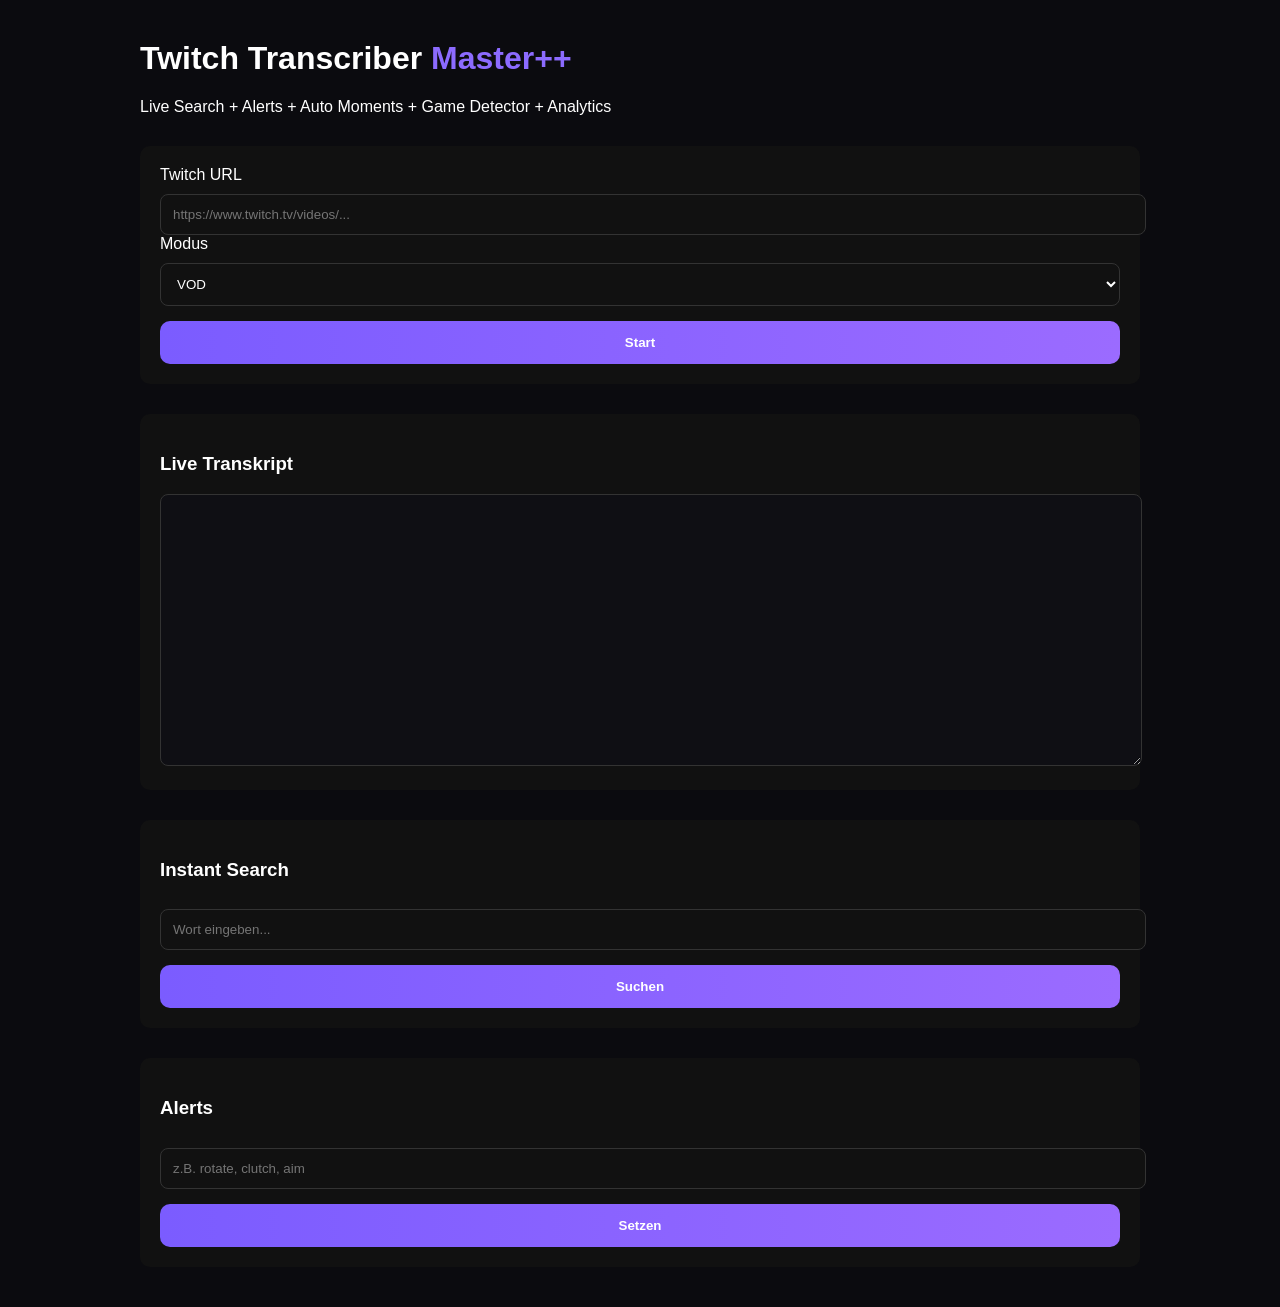
<file: templates/index.html>
<!DOCTYPE html>
<html lang="de">
<head>
<meta charset="UTF-8">
<meta name="viewport" content="width=device-width, initial-scale=1.0">
<title>Twitch Transcriber Master++</title>

<style>
body{
    background:#0b0b0f;
    color:white;
    font-family:Arial,Helvetica,sans-serif;
    margin:40px;
}

.container{
    max-width:1000px;
    margin:auto;
}

input,select{
    width:100%;
    padding:12px;
    margin-top:10px;
    background:#111;
    border:1px solid #333;
    color:white;
    border-radius:8px;
}

button{
    margin-top:15px;
    padding:14px;
    width:100%;
    border:none;
    border-radius:10px;
    background:linear-gradient(90deg,#7b5cff,#9b6bff);
    color:white;
    font-weight:bold;
    cursor:pointer;
}

.box{
    margin-top:30px;
    padding:20px;
    background:#111;
    border-radius:10px;
}

textarea{
    width:100%;
    height:250px;
    background:#0f0f14;
    border:1px solid #333;
    color:white;
    padding:10px;
    border-radius:8px;
}
</style>
</head>

<body>

<div class="container">

<h1>Twitch Transcriber <span style="color:#8c6bff">Master++</span></h1>
<p>Live Search + Alerts + Auto Moments + Game Detector + Analytics</p>

<div class="box">

<label>Twitch URL</label>
<input id="url" placeholder="https://www.twitch.tv/videos/...">

<label>Modus</label>
<select id="mode">
<option value="vod">VOD</option>
<option value="live">LIVE</option>
</select>

<button onclick="startTranscription()">Start</button>

</div>

<div class="box">
<h3>Live Transkript</h3>
<textarea id="transcript" readonly></textarea>
</div>

<div class="box">
<h3>Instant Search</h3>
<input id="searchWord" placeholder="Wort eingeben...">
<button onclick="searchWord()">Suchen</button>
</div>

<div class="box">
<h3>Alerts</h3>
<input id="alerts" placeholder="z.B. rotate, clutch, aim">
<button onclick="setAlerts()">Setzen</button>
</div>

</div>

<script>

async function startTranscription(){

    const url = document.getElementById("url").value
    const mode = document.getElementById("mode").value

    const res = await fetch("/start",{
        method:"POST",
        headers:{
            "Content-Type":"application/json"
        },
        body:JSON.stringify({
            url:url,
            mode:mode
        })
    })

    const data = await res.json()

    console.log(data)

    if(data.message){
        alert(data.message)
    }

}

async function searchWord(){

    const word = document.getElementById("searchWord").value

    const res = await fetch("/search",{
        method:"POST",
        headers:{
            "Content-Type":"application/json"
        },
        body:JSON.stringify({
            word:word
        })
    })

    const data = await res.json()

    alert(JSON.stringify(data,null,2))

}

async function setAlerts(){

    const alerts = document.getElementById("alerts").value

    const res = await fetch("/alerts",{
        method:"POST",
        headers:{
            "Content-Type":"application/json"
        },
        body:JSON.stringify({
            alerts:alerts
        })
    })

    const data = await res.json()

    alert("Alerts gesetzt")

}

</script>

</body>
</html>
</file>
